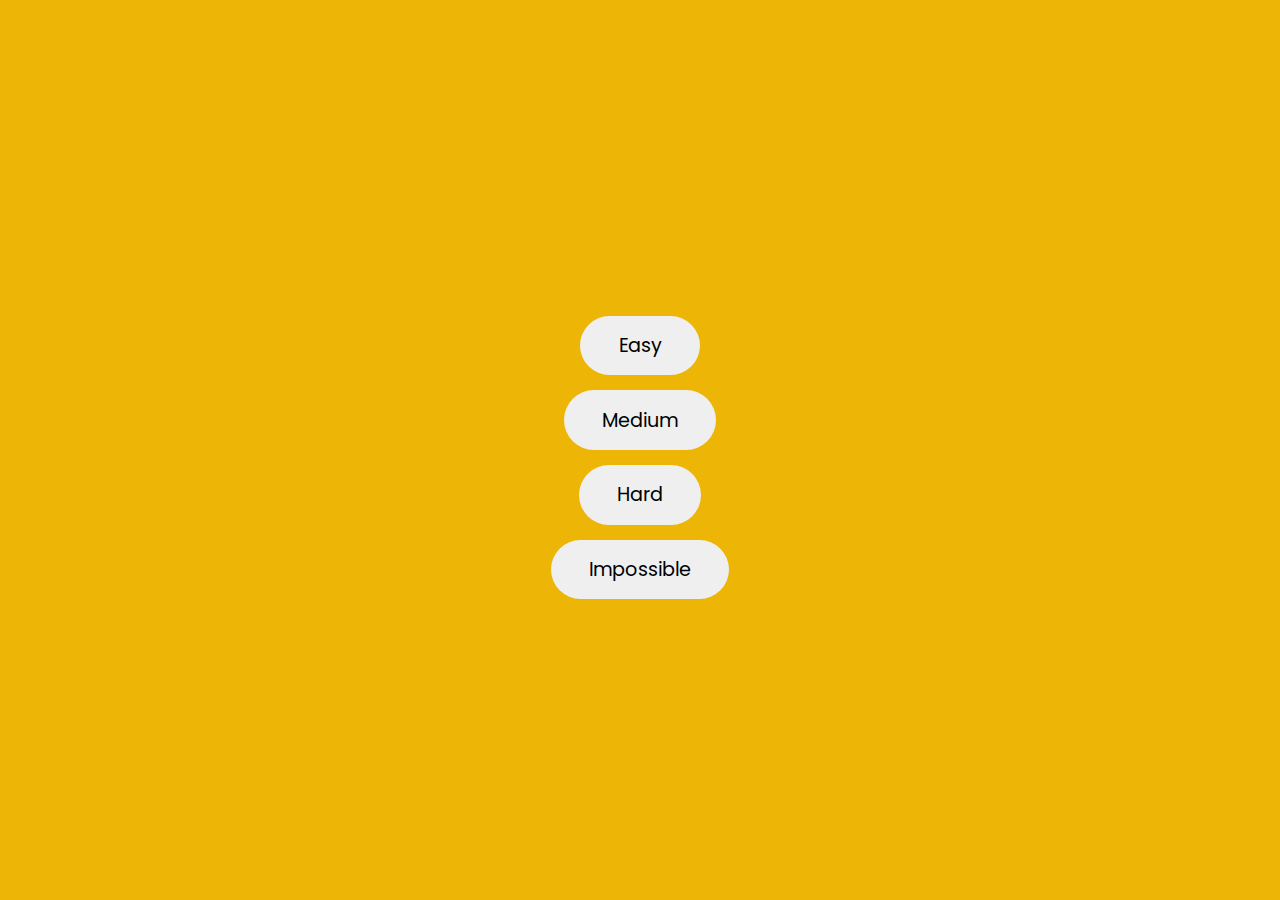
<file: index.html>
<!DOCTYPE html>
<html lang="en">

<head>
    <meta name="viewport" content="width=device-width, initial-scale=1.0" />
    <title>Sliding Puzzle Game</title>
    <!-- Google Fonts -->
    <link href="https://fonts.googleapis.com/css2?family=Poppins&display=swap" rel="stylesheet" />
    <!-- Stylesheet -->
    <link rel="stylesheet" href="./style/style.css" />
</head>

<body>
    <div class="cover-screen">
        <p id="result"></p>
        <a href="./page/easy.html"><button id="start-button">Easy</button></a>
        <a href="./page/medium.html"><button id="start-button">Medium</button></a>
        <a href="./page/hard.html"><button id="start-button">Hard</button></a>
        <a href="./page/impossible.html"><button id="start-button">Impossible</button></a>



    </div>
    <!-- Script -->

</body>

</html>
</file>
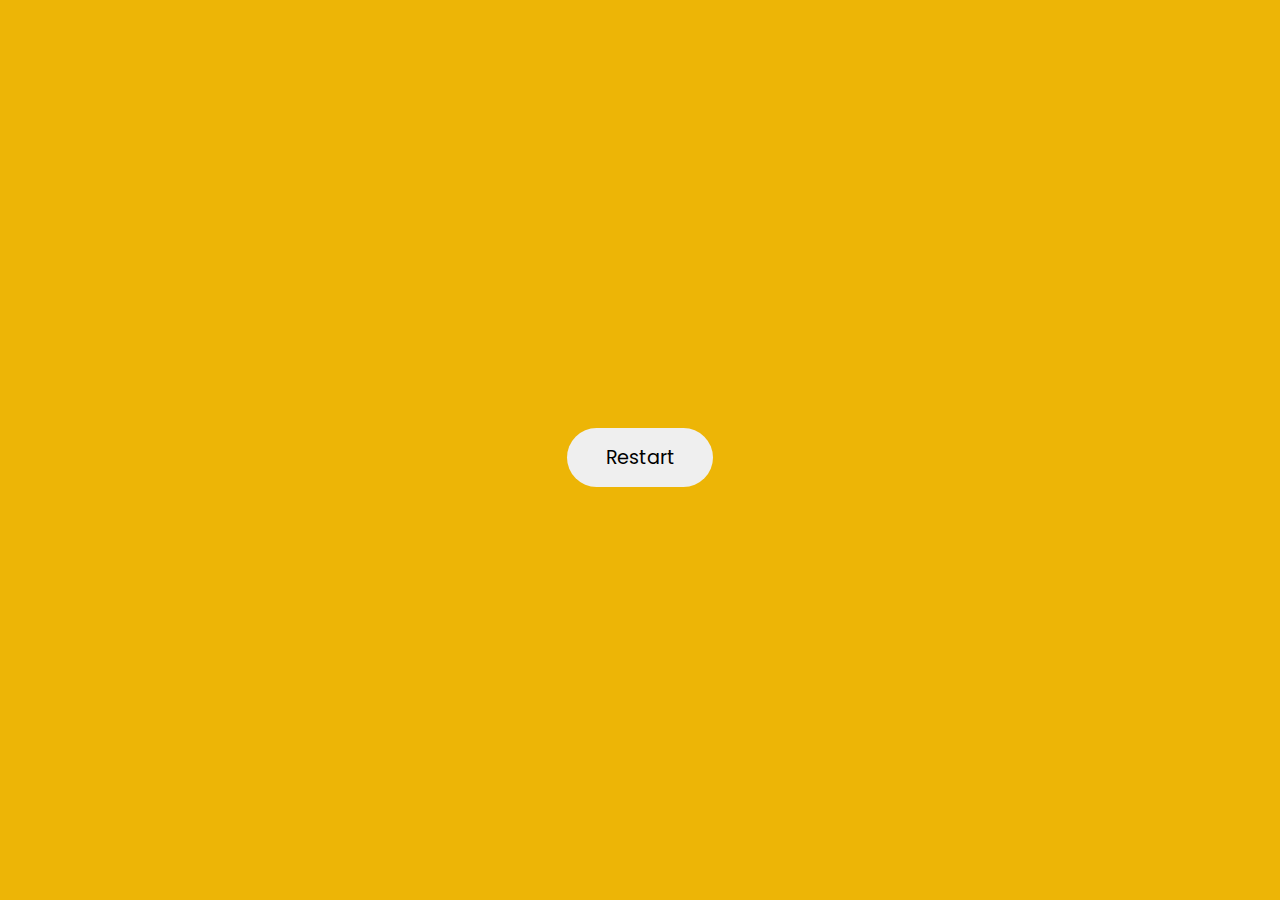
<file: easy.html>
<!DOCTYPE html>
<html lang="en">

<head>
    <meta name="viewport" content="width=device-width, initial-scale=1.0" />
    <title>Sliding Puzzle Game</title>
    <!-- Google Fonts -->
    <link href="https://fonts.googleapis.com/css2?family=Poppins&display=swap" rel="stylesheet" />
    <!-- Stylesheet -->
    <link rel="stylesheet" href="style.css" />
</head>

<body>
    <div class="cover-screen">
        <p id="result"></p>
        <a href="index.html"><button id="start-button">Restart</button></a>
    </div>
    <div id="moves"></div>
    <div class="slider-game">
        <div class="container"></div>
        <div class="original-image">
            <img src="./easy/dexter.png" alt="" />
        </div>
    </div>
    <!-- Script -->
    <script src="script.js"></script>
</body>

</html>
</file>
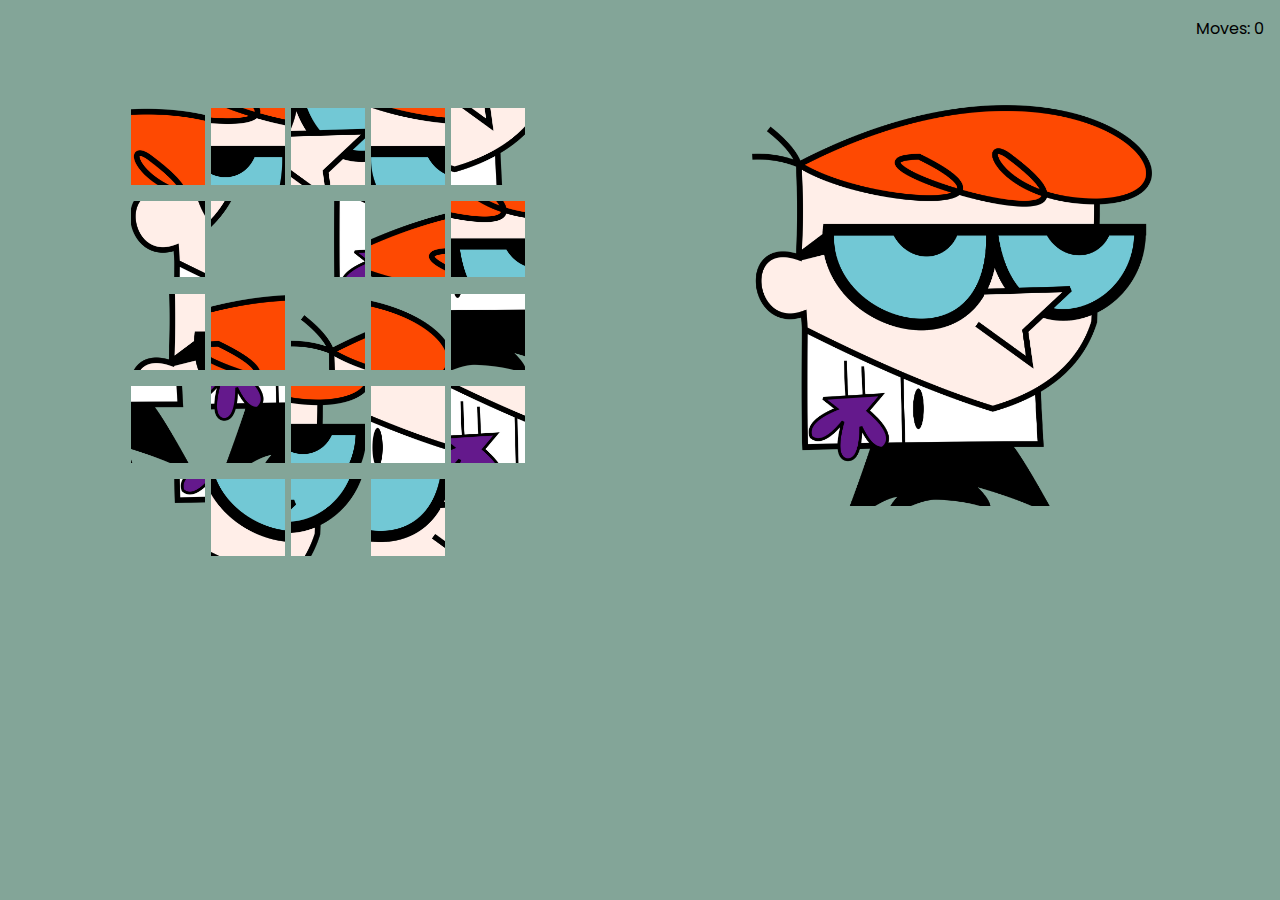
<file: hard.html>
<!DOCTYPE html>
<html lang="en">

<head>
    <meta name="viewport" content="width=device-width, initial-scale=1.0" />
    <title>Sliding Puzzle Game</title>
    <!-- Google Fonts -->
    <link href="https://fonts.googleapis.com/css2?family=Poppins&display=swap" rel="stylesheet" />
    <!-- Stylesheet -->
    <link rel="stylesheet" href="hard.css" />
</head>

<body>



    <div class="cover-screen">
        <p id="result"></p>
        <a href="index.html"><button id="start-button">Restart</button></a>
    </div>

    <div id="moves"></div>
    <div class="slider-game">
        <div class="container"></div>
        <div class="original-image">
            <img src="./easy/dexter.png" alt="" />
        </div>
    </div>
    <!-- Script -->
    <script src="hard-script.js"></script>
</body>

</html>
</file>
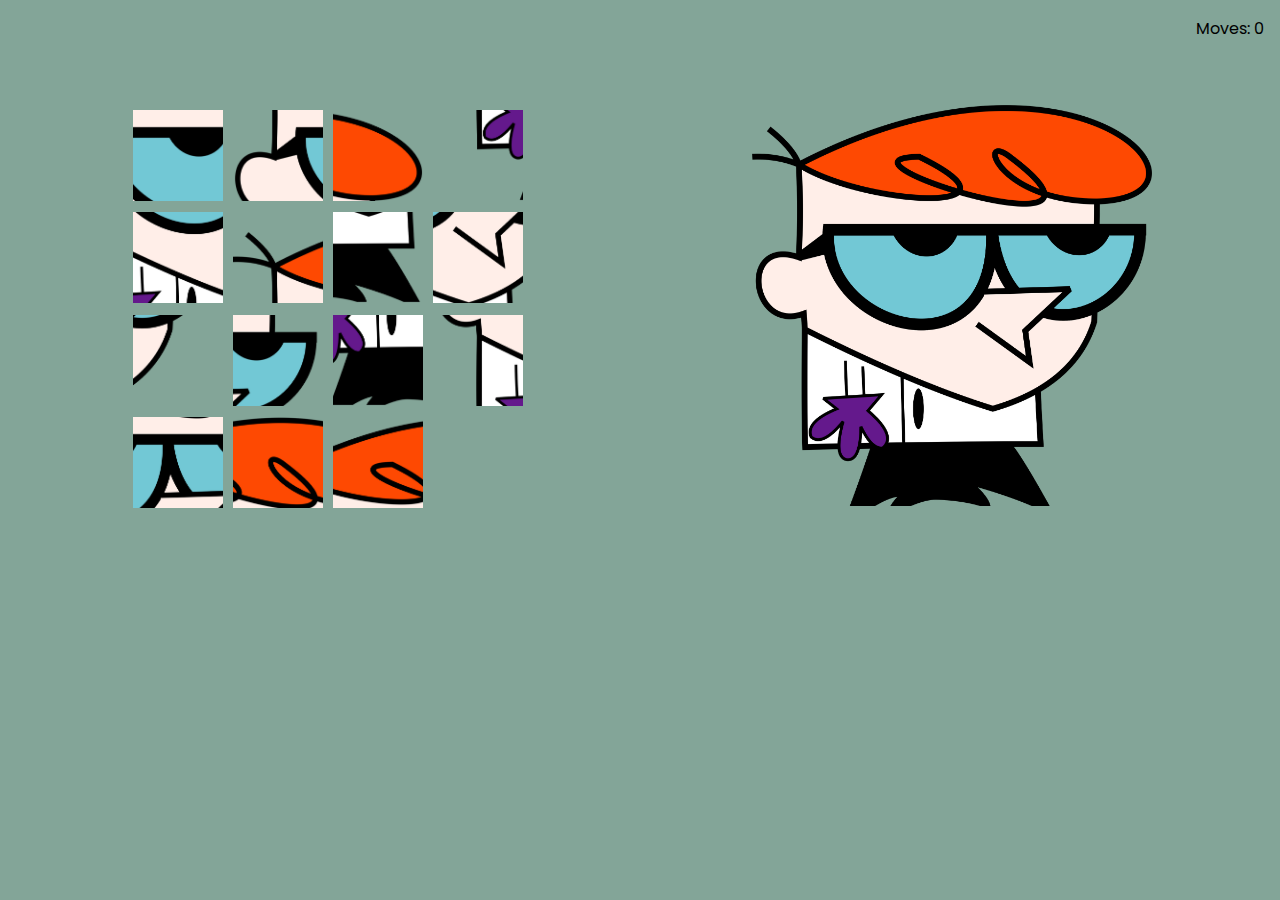
<file: medium.html>
<!DOCTYPE html>
<html lang="en">

<head>
    <meta name="viewport" content="width=device-width, initial-scale=1.0" />
    <title>Sliding Puzzle Game</title>
    <!-- Google Fonts -->
    <link href="https://fonts.googleapis.com/css2?family=Poppins&display=swap" rel="stylesheet" />
    <!-- Stylesheet -->
    <link rel="stylesheet" href="medium.css" />
</head>

<body>



    <div class="cover-screen">
        <p id="result"></p>
        <a href="index.html"><button id="start-button">Restart</button></a>
    </div>

    <div id="moves"></div>
    <div class="slider-game">
        <div class="container"></div>
        <div class="original-image">
            <img src="./easy/dexter.png" alt="" />
        </div>
    </div>
    <!-- Script -->
    <script src="medium-script.js"></script>
</body>

</html>
</file>
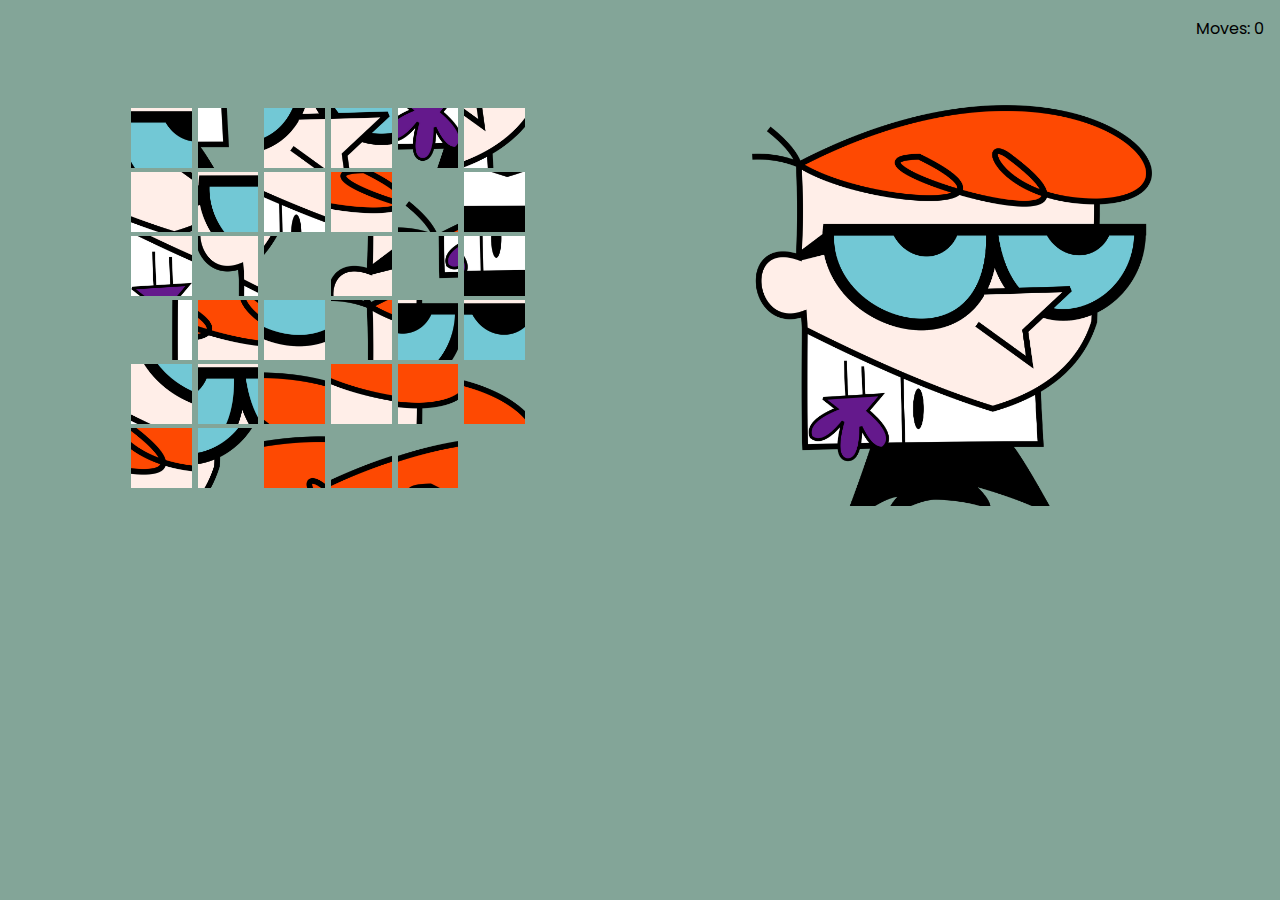
<file: page/baby.html>
<!DOCTYPE html>
<html lang="en">

<head>
    <meta name="viewport" content="width=device-width, initial-scale=1.0" />
    <title>Sliding Puzzle Game</title>
    <!-- Google Fonts -->
    <link href="https://fonts.googleapis.com/css2?family=Poppins&display=swap" rel="stylesheet" />
    <!-- Stylesheet -->
    <link rel="stylesheet" href="../style/baby.css" />
</head>

<body>
    <div class="cover-screen">
        <p id="result"></p>
        <a href="index.html"><button id="start-button">Restart</button></a>
    </div>
    <div id="moves"></div>
    <div class="slider-game">
        <div class="container"></div>
        <div class="original-image">
            <img src="../assets/easy/dexter.png" alt="" />
        </div>
    </div>
    <!-- Script -->
    <script src="../script/baby.js"></script>
</body>

</html>
</file>
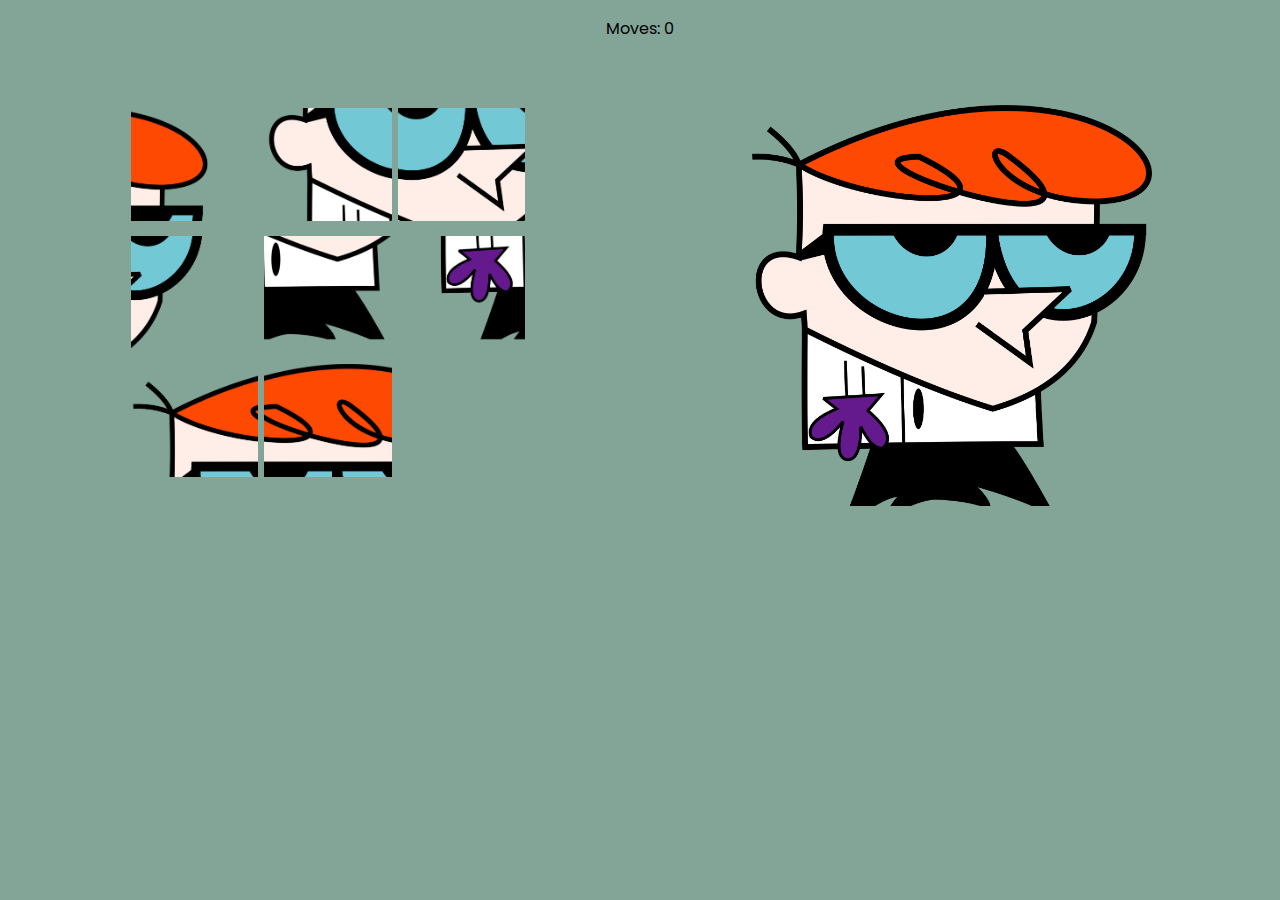
<file: page/easy.html>
<!DOCTYPE html>
<html lang="en">

<head>
    <meta name="viewport" content="width=device-width, initial-scale=1.0" />
    <title>Sliding Puzzle Game</title>
    <!-- Google Fonts -->
    <link href="https://fonts.googleapis.com/css2?family=Poppins&display=swap" rel="stylesheet" />
    <!-- Stylesheet -->
    <link rel="stylesheet" href="../style/easy.css" />
</head>

<body>
    <div class="cover-screen">
        <p id="result"></p>
        <a href="index.html"><button id="start-button">Restart</button></a>
    </div>
    <div id="moves"></div>
    <div class="slider-game">
        <div class="container"></div>
        <div class="original-image">
            <img src="../assets/easy/dexter.png" alt="" />
        </div>
    </div>
    <!-- Script -->
    <script src="../script/script.js"></script>
</body>

</html>
</file>
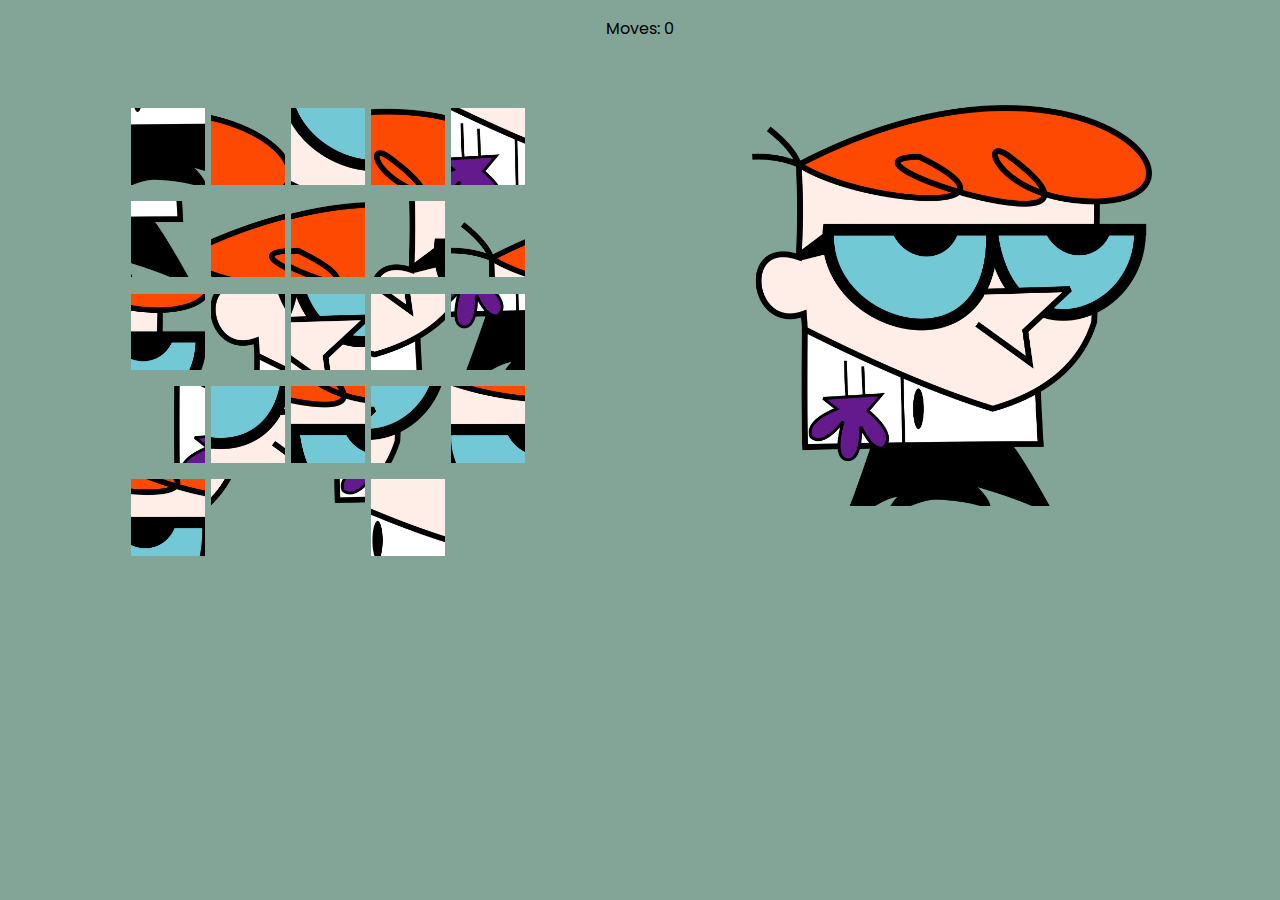
<file: page/hard.html>
<!DOCTYPE html>
<html lang="en">

<head>
    <meta name="viewport" content="width=device-width, initial-scale=1.0" />
    <title>Sliding Puzzle Game</title>
    <!-- Google Fonts -->
    <link href="https://fonts.googleapis.com/css2?family=Poppins&display=swap" rel="stylesheet" />
    <!-- Stylesheet -->
    <link rel="stylesheet" href="../style/hard.css" />
</head>

<body>



    <div class="cover-screen">
        <p id="result"></p>
        <a href="index.html"><button id="start-button">Restart</button></a>
    </div>

    <div id="moves"></div>
    <div class="slider-game">
        <div class="container"></div>
        <div class="original-image">
            <img src="../assets/easy/dexter.png" alt="" />
        </div>
    </div>
    <!-- Script -->
    <script src="../script/hard-script.js"></script>
</body>

</html>
</file>
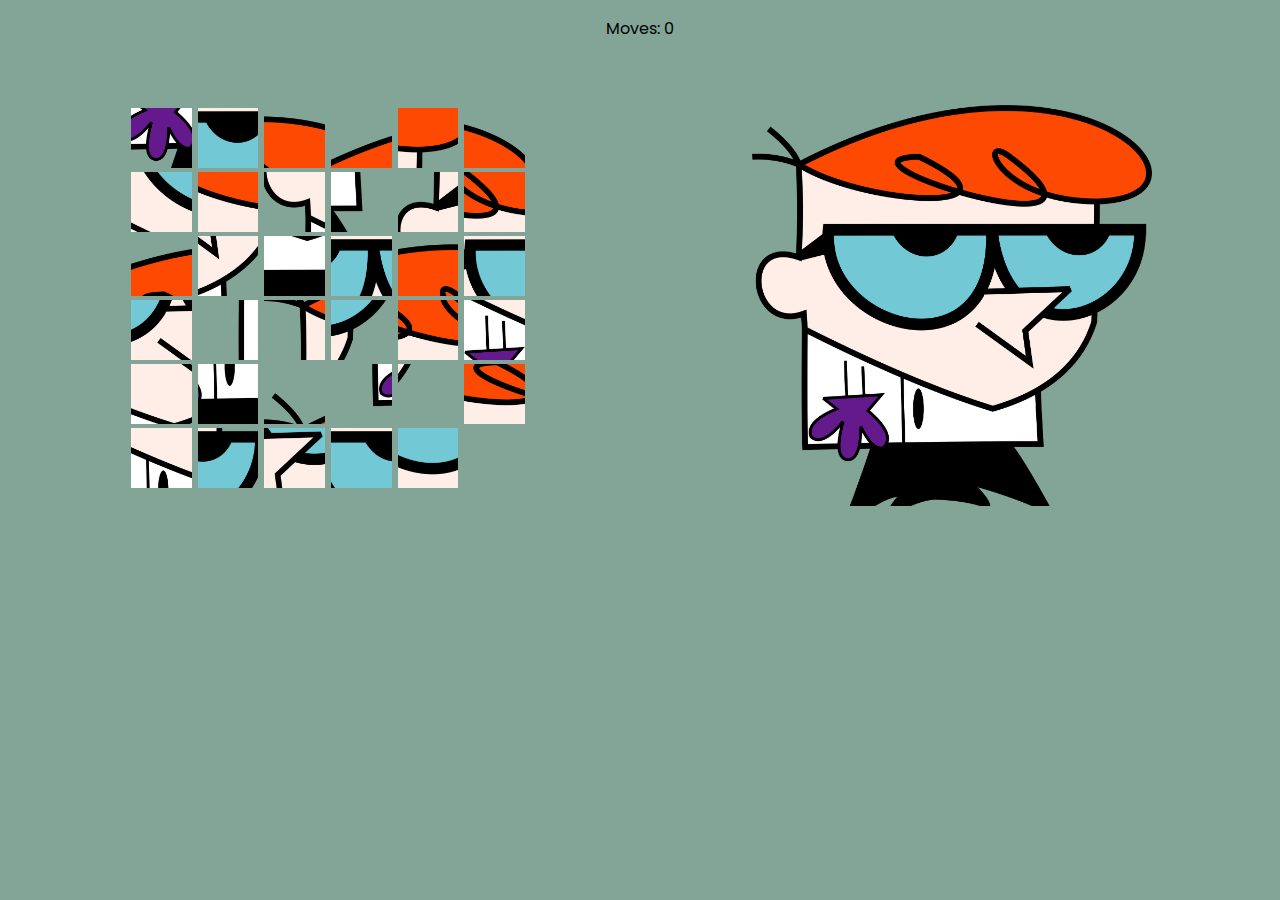
<file: page/impossible.html>
<!DOCTYPE html>
<html lang="en">

<head>
    <meta name="viewport" content="width=device-width, initial-scale=1.0" />
    <title>Sliding Puzzle Game</title>
    <!-- Google Fonts -->
    <link href="https://fonts.googleapis.com/css2?family=Poppins&display=swap" rel="stylesheet" />
    <!-- Stylesheet -->
    <link rel="stylesheet" href="../style/impossible.css" />
</head>

<body>
    <div class="cover-screen">
        <p id="result"></p>
        <a href="impossible.html"><button id="start-button">Restart</button></a>
    </div>
    <div id="moves"></div>
    <div class="slider-game">
        <div class="container"></div>
        <div class="original-image">
            <img src="../assets/easy/dexter.png" alt="" />
        </div>
    </div>
    <!-- Script -->
    <script src="../script/impossible.js"></script>
</body>

</html>
</file>
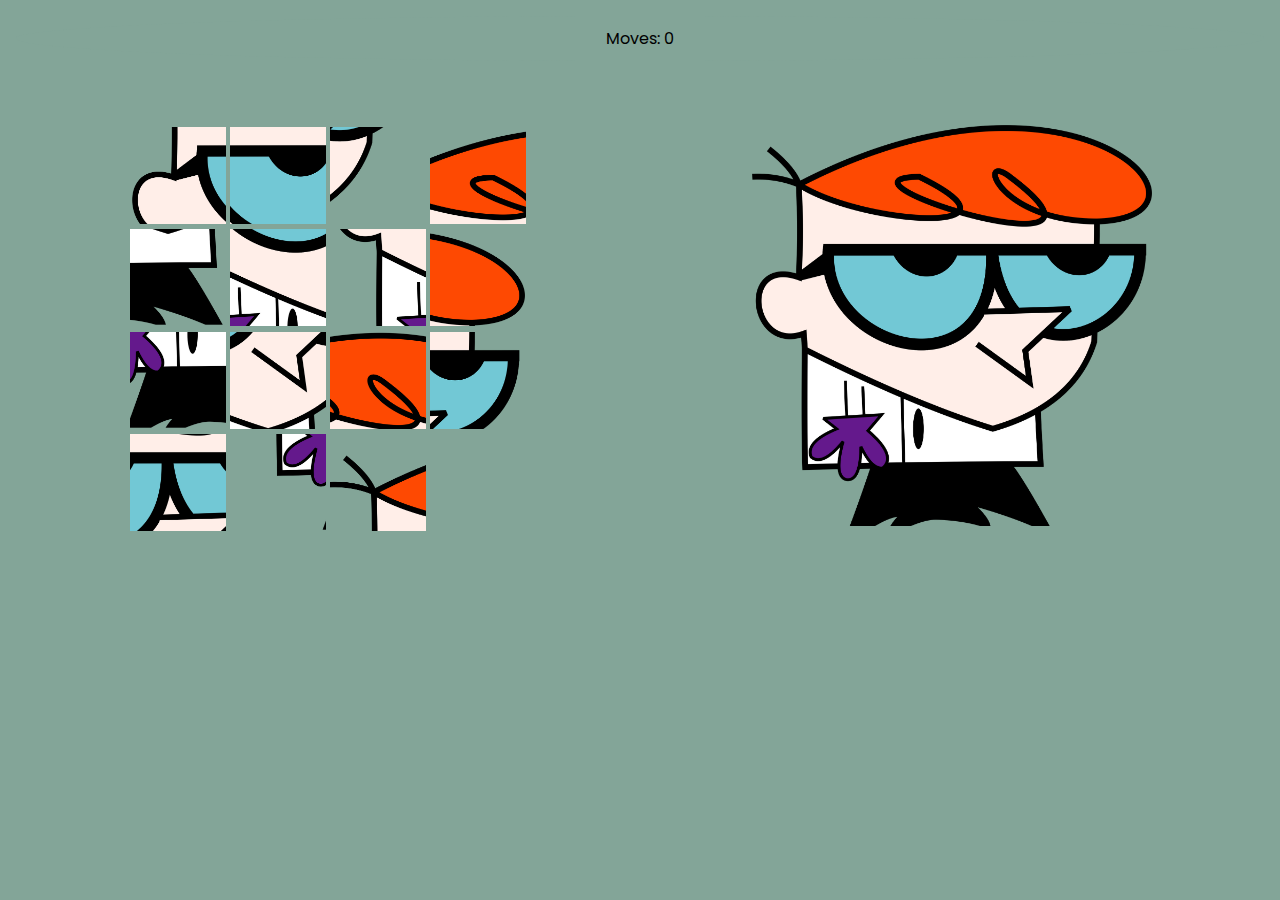
<file: page/medium.html>
<!DOCTYPE html>
<html lang="en">

<head>
    <meta name="viewport" content="width=device-width, initial-scale=1.0" />
    <title>Sliding Puzzle Game</title>
    <!-- Google Fonts -->
    <link href="https://fonts.googleapis.com/css2?family=Poppins&display=swap" rel="stylesheet" />
    <!-- Stylesheet -->
    <link rel="stylesheet" href="../style/medium.css" />
</head>

<body>



    <div class="cover-screen">
        <p id="result"></p>
        <a href="/" id="start-button">Restart</a>
    </div>

    <div id="moves"></div>
    <div class="slider-game">
        <div class="container"></div>
        <div class="original-image">
            <img src="../assets/easy/dexter.png" alt="" />
        </div>
    </div>
    <!-- Script -->
    <script src="../script/medium-script.js"></script>
</body>

</html>
</file>
<file: style/style.css>
* {
    padding: 0;
    margin: 0;
    box-sizing: border-box;
    font-family: "Poppins", sans-serif;
}

.cover-screen {
    position: absolute;
    top: 0;
    left: 0;
    background-color: #edb506;
    width: 100%;
    height: 100%;
    display: flex;
    flex-direction: column;
    justify-content: center;
    align-items: center;
}

#start-button {
    font-size: 1.2em;
    padding: 0.8em 2em;
    border: none;
    border-radius: 3em;
    cursor: pointer;
    margin-top: 15px;
}


.hide {
    display: none;
}

@media only screen and (max-width: 768px) {
    .slider-game {
        flex-direction: column;
    }

    .container {
        width: 20em;
        height: 20em;
        grid-auto-rows: 6em;
    }

    .original-image {
        margin-top: 65px;
        width: 20em;
        height: 20em;
    }
}
</file>
<file: style.css>
* {
    padding: 0;
    margin: 0;
    box-sizing: border-box;
    font-family: "Poppins", sans-serif;
}

img {
    max-width: 100%;
}

.slider-game {
    width: 80%;
    display: flex;
    justify-content: space-between;
    margin: 0 auto;
    margin-top: 5%;
}

.container {
    display: grid;
    width: 25em;
    height: 25em;
    grid-template-columns: repeat(3, 1fr);
    grid-auto-rows: 8em;
}

.original-image {
    width: 25em;
    height: 25em;
}

.image-container {
    border: 1px solid #ffffff;
}

.cover-screen {
    position: absolute;
    top: 0;
    left: 0;
    background-color: #edb506;
    width: 100%;
    height: 100%;
    display: flex;
    flex-direction: column;
    justify-content: center;
    align-items: center;
}

#start-button {
    font-size: 1.2em;
    padding: 0.8em 2em;
    border: none;
    border-radius: 3em;
    cursor: pointer;
    margin-top: 15px;
}

#moves {
    position: relative;
    margin: 1em;
    text-align: right;
}

.hide {
    display: none;
}

@media only screen and (max-width: 768px) {
    .slider-game {
        flex-direction: column;
    }

    .container {
        width: 20em;
        height: 20em;
        grid-auto-rows: 6em;
    }

    .original-image {
        width: 20em;
        height: 20em;
    }
}
</file>
<file: hard.css>
* {
    padding: 0;
    margin: 0;
    box-sizing: border-box;
    font-family: "Poppins", sans-serif;
    background-color: #83a598;
}

img {
    max-width: 100%;
}

.image {
    padding: 2px;
}

.slider-game {
    width: 80%;
    display: flex;
    justify-content: space-between;
    margin: 0 auto;
    margin-top: 5%;
}

.container {
    display: grid;
    width: 25em;
    height: 25em;
    grid-template-columns: repeat(5, 1fr);
    grid-auto-rows: 5.8em;
}

.original-image {
    width: 25em;
    height: 25em;
}

.image-container {
    border: 1px solid #83a598;
}

.cover-screen {
    position: absolute;
    top: 0;
    left: 0;
    background-color: #edb506;
    width: 100%;
    height: 100%;
    display: flex;
    flex-direction: column;
    justify-content: center;
    align-items: center;
}

#start-button {
    font-size: 1.2em;
    padding: 0.8em 2em;
    border: none;
    border-radius: 3em;
    cursor: pointer;
    margin-top: 15px;
}



#moves {
    position: relative;
    margin: 1em;
    text-align: right;
}

.hide {
    display: none;
}

@media only screen and (max-width: 768px) {
    .slider-game {
        flex-direction: column;
    }

    .container {
        width: 20em;
        height: 20em;
        grid-auto-rows: 4.5em;
    }

    .original-image {
        margin-top: 110px;
        width: 20em;
        height: 20em;
    }
}
</file>
<file: medium.css>
* {
    padding: 0;
    margin: 0;
    box-sizing: border-box;
    font-family: "Poppins", sans-serif;
    background-color: #83a598;
}

img {
    max-width: 100%;
}

.image {
    padding: 2px;
}

.slider-game {
    width: 80%;
    display: flex;
    justify-content: space-between;
    margin: 0 auto;
    margin-top: 5%;
}

.container {
    display: grid;
    width: 25em;
    height: 25em;
    grid-template-columns: repeat(4, 1fr);
    grid-auto-rows: 6.4em;

}

.original-image {
    width: 25em;
    height: 25em;
}

.image-container {
    border: 3px solid #83a598;
}

.cover-screen {
    position: absolute;
    top: 0;
    left: 0;
    background-color: #edb506;
    width: 100%;
    height: 100%;
    display: flex;
    flex-direction: column;
    justify-content: center;
    align-items: center;
}

#start-button {
    font-size: 1.2em;
    padding: 0.8em 2em;
    border: none;
    border-radius: 3em;
    cursor: pointer;
    margin-top: 15px;
}



#moves {
    position: relative;
    margin: 1em;
    text-align: right;
}

.hide {
    display: none;
}

@media only screen and (max-width: 768px) {
    .slider-game {
        flex-direction: column;

    }

    .container {
        width: 20em;
        height: 20em;
        grid-auto-rows: 5.5em;

    }

    .original-image {
        margin-top: 100px;
        width: 20em;
        height: 20em;
    }


}
</file>
<file: style/baby.css>
* {
    padding: 0;
    margin: 0;
    box-sizing: border-box;
    font-family: "Poppins", sans-serif;
    background-color: #83a598;
}

img {
    max-width: 100%;
}

.image {
    padding: 2px;
}

.slider-game {
    width: 80%;
    display: flex;
    justify-content: space-between;
    margin: 0 auto;
    margin-top: 5%;
}

.container {
    display: grid;
    width: 25em;
    height: 25em;
    grid-template-columns: repeat(6, 1fr);
    grid-auto-rows: 4em;
}

.original-image {
    width: 25em;
    height: 25em;

}

.image-container {
    border: 1px solid #83a598;
}

.cover-screen {
    position: absolute;
    top: 0;
    left: 0;
    background-color: #edb506;
    width: 100%;
    height: 100%;
    display: flex;
    flex-direction: column;
    justify-content: center;
    align-items: center;
}

#start-button {
    font-size: 1.2em;
    padding: 0.8em 2em;
    border: none;
    border-radius: 3em;
    cursor: pointer;
    margin-top: 15px;
}



#moves {
    position: relative;
    margin: 1em;
    text-align: right;
}

.hide {
    display: none;
}

@media only screen and (max-width: 768px) {
    .slider-game {
        flex-direction: column;
    }

    .container {
        width: 20em;
        height: 20em;
        grid-auto-rows: 3em;
    }

    .original-image {
        margin-top: 65px;
        width: 20em;
        height: 20em;
    }
}
</file>
<file: style/easy.css>
* {
    padding: 0;
    margin: 0;
    box-sizing: border-box;
    font-family: "Poppins", sans-serif;
    background-color: #83a598;
}

img {
    max-width: 100%;
}

.image {
    padding: 2px;
}

.slider-game {
    width: 80%;
    display: flex;
    justify-content: space-between;
    margin: 0 auto;
    margin-top: 5%;
}

.container {
    display: grid;
    width: 25em;
    height: 25em;
    grid-template-columns: repeat(3, 1fr);
    grid-auto-rows: 8em;
}

.original-image {
    width: 25em;
    height: 25em;

}

.image-container {
    border: 1px solid #83a598;
}

.cover-screen {
    position: absolute;
    top: 0;
    left: 0;
    background-color: #edb506;
    width: 100%;
    height: 100%;
    display: flex;
    flex-direction: column;
    justify-content: center;
    align-items: center;
}

#start-button {
    font-size: 1.2em;
    padding: 0.8em 2em;
    border: none;
    border-radius: 3em;
    cursor: pointer;
    margin-top: 15px;
}



#moves {
    position: relative;
    margin: 1em;
    text-align: center;
}

.hide {
    display: none;
}

@media only screen and (max-width: 768px) {
    .slider-game {
        flex-direction: column;
    }

    .container {
        width: 20em;
        height: 20em;
        grid-auto-rows: 6em;
    }

    .original-image {
        margin-top: 65px;
        width: 20em;
        height: 20em;
    }
}
</file>
<file: style/hard.css>
* {
    padding: 0;
    margin: 0;
    box-sizing: border-box;
    font-family: "Poppins", sans-serif;
    background-color: #83a598;
}

img {
    max-width: 100%;
}

.image {
    padding: 2px;
}

.slider-game {
    width: 80%;
    display: flex;
    justify-content: space-between;
    margin: 0 auto;
    margin-top: 5%;
}

.container {
    display: grid;
    width: 25em;
    height: 25em;
    grid-template-columns: repeat(5, 1fr);
    grid-auto-rows: 5.8em;
}

.original-image {
    width: 25em;
    height: 25em;
}

.image-container {
    border: 1px solid #83a598;
}

.cover-screen {
    position: absolute;
    top: 0;
    left: 0;
    background-color: #edb506;
    width: 100%;
    height: 100%;
    display: flex;
    flex-direction: column;
    justify-content: center;
    align-items: center;
}

#start-button {
    font-size: 1.2em;
    padding: 0.8em 2em;
    border: none;
    border-radius: 3em;
    cursor: pointer;
    margin-top: 15px;
}



#moves {
    position: relative;
    margin: 1em;
    text-align: center;
}

.hide {
    display: none;
}

@media only screen and (max-width: 768px) {
    .slider-game {
        flex-direction: column;
    }

    .container {
        width: 20em;
        height: 20em;
        grid-auto-rows: 4.5em;
    }

    .original-image {
        margin-top: 110px;
        width: 20em;
        height: 20em;
    }
}
</file>
<file: style/impossible.css>
* {
    padding: 0;
    margin: 0;
    box-sizing: border-box;
    font-family: "Poppins", sans-serif;
    background-color: #83a598;
}

img {
    max-width: 100%;
}

.image {
    padding: 2px;
}

.slider-game {
    width: 80%;
    display: flex;
    justify-content: space-between;
    margin: 0 auto;
    margin-top: 5%;
}

.container {
    display: grid;
    width: 25em;
    height: 25em;
    grid-template-columns: repeat(6, 1fr);
    grid-auto-rows: 4em;
}

.original-image {
    width: 25em;
    height: 25em;

}

.image-container {
    border: 1px solid #83a598;
}

.cover-screen {
    position: absolute;
    top: 0;
    left: 0;
    background-color: #edb506;
    width: 100%;
    height: 100%;
    display: flex;
    flex-direction: column;
    justify-content: center;
    align-items: center;
}

#start-button {
    font-size: 1.2em;
    padding: 0.8em 2em;
    border: none;
    border-radius: 3em;
    cursor: pointer;
    margin-top: 15px;
}



#moves {
    position: relative;
    margin: 1em;
    text-align: center;
}

.hide {
    display: none;
}

@media only screen and (max-width: 768px) {
    .slider-game {
        flex-direction: column;
    }

    .container {
        width: 20em;
        height: 20em;
        grid-auto-rows: 3em;
    }

    .original-image {
        margin-top: 65px;
        width: 20em;
        height: 20em;
    }
}
</file>
<file: style/medium.css>
* {
    padding: 0;
    margin: 0;
    box-sizing: border-box;
    font-family: "Poppins", sans-serif;
    background-color: #83a598;
}

img {
    max-width: 100%;
}

.image {
    padding: 2px;
}

.slider-game {
    width: 80%;
    display: flex;
    justify-content: space-between;
    margin: 0 auto;
    margin-top: 5%;
}

.container {
    display: grid;
    width: 25em;
    height: 25em;
    grid-template-columns: repeat(4, 1fr);
    grid-auto-rows: 6.4em;

}

.original-image {
    width: 25em;
    height: 25em;
}

.image-container {
    border: 3px solid #83a598;
}

.cover-screen {
    position: absolute;
    top: 0;
    left: 0;
    background-color: #edb506;
    width: 100%;
    height: 100%;
    display: flex;
    flex-direction: column;
    justify-content: center;
    align-items: center;
}

#start-button {
    font-size: 1.2em;
    padding: 0.8em 2em;
    border: 3px solid #83a598;
    border-radius: 113em;
    cursor: pointer;
    margin-top: 15px;
}



#moves {
    padding: 10px;
    border-radius: 100%;
    position: relative;
    margin: 1em;
    text-align: center;
}

.hide {
    display: none;
}

@media only screen and (max-width: 768px) {
    .slider-game {
        flex-direction: column;

    }

    .container {
        width: 20em;
        height: 20em;
        grid-auto-rows: 5.5em;

    }

    .original-image {
        margin-top: 100px;
        width: 20em;
        height: 20em;
    }


}
</file>
